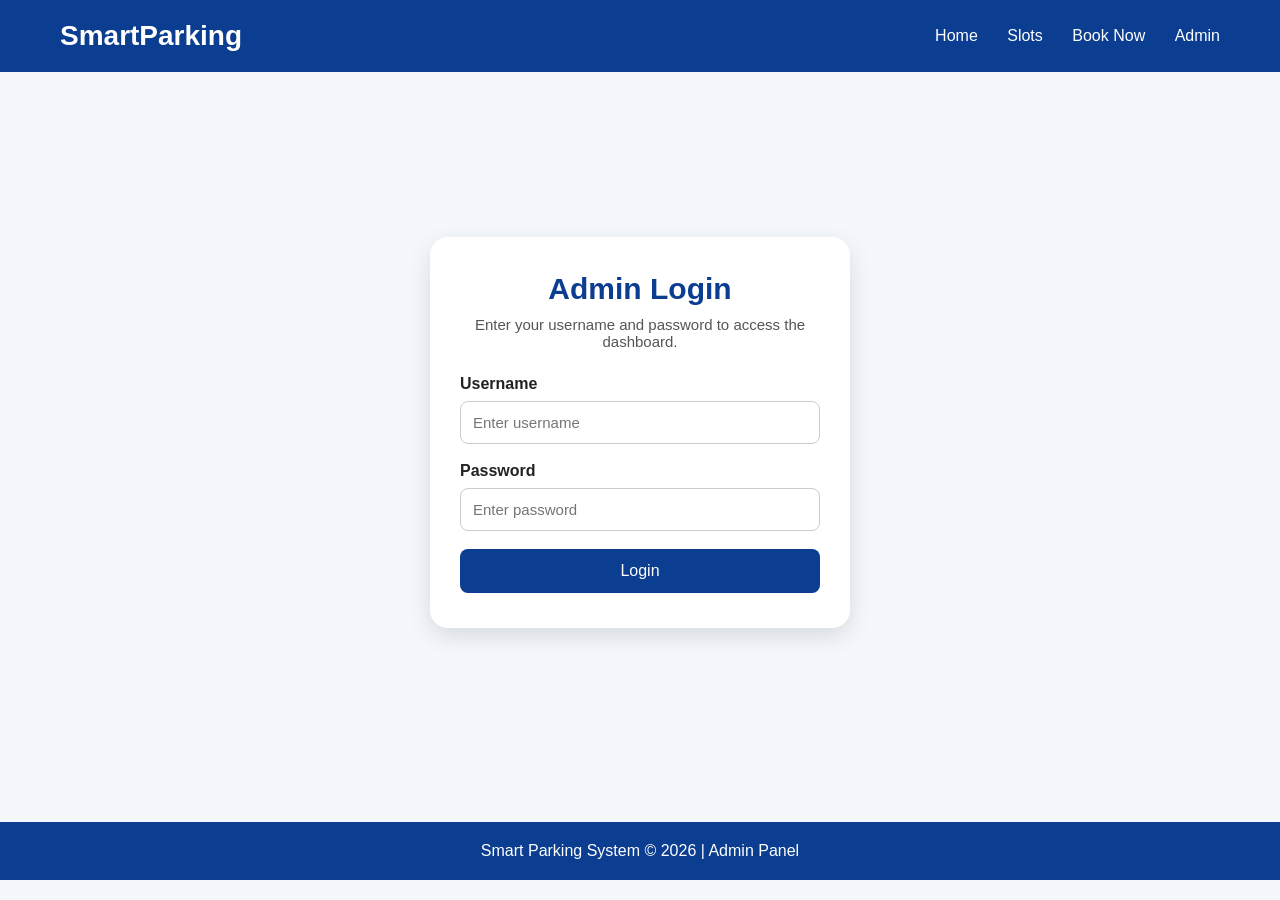
<file: WebContent/admin-login.html>
<!DOCTYPE html>
<html lang="en">
<head>
  <meta charset="UTF-8" />
  <meta name="viewport" content="width=device-width, initial-scale=1.0" />
  <title>Admin Login - Smart Parking System</title>
  <link rel="stylesheet" href="style.css" />
</head>
<body>

  <!-- Navbar -->
  <header class="navbar">
    <div class="logo">SmartParking</div>
    <nav>
      <a href="index.html">Home</a>
      <a href="slots.jsp">Slots</a>
      <a href="booking.html">Book Now</a>
      <a href="admin-login.html">Admin</a>
    </nav>
  </header>

  <!-- Login Section -->
  <section class="login-section">
    <div class="login-box">
      <h2>Admin Login</h2>
      <p>Enter your username and password to access the dashboard.</p>

      <form action="adminLogin" method="post">
        <div class="input-group">
          <label for="username">Username</label>
          <input type="text" id="username" name="username" placeholder="Enter username" required />
        </div>

        <div class="input-group">
          <label for="password">Password</label>
          <input type="password" id="password" name="password" placeholder="Enter password" required />
        </div>

        <button type="submit" class="login-btn">Login</button>
      </form>
    </div>
  </section>

  <!-- Footer -->
  <footer class="footer">
    <p>Smart Parking System © 2026 | Admin Panel</p>
  </footer>

</body>
</html>
</file>
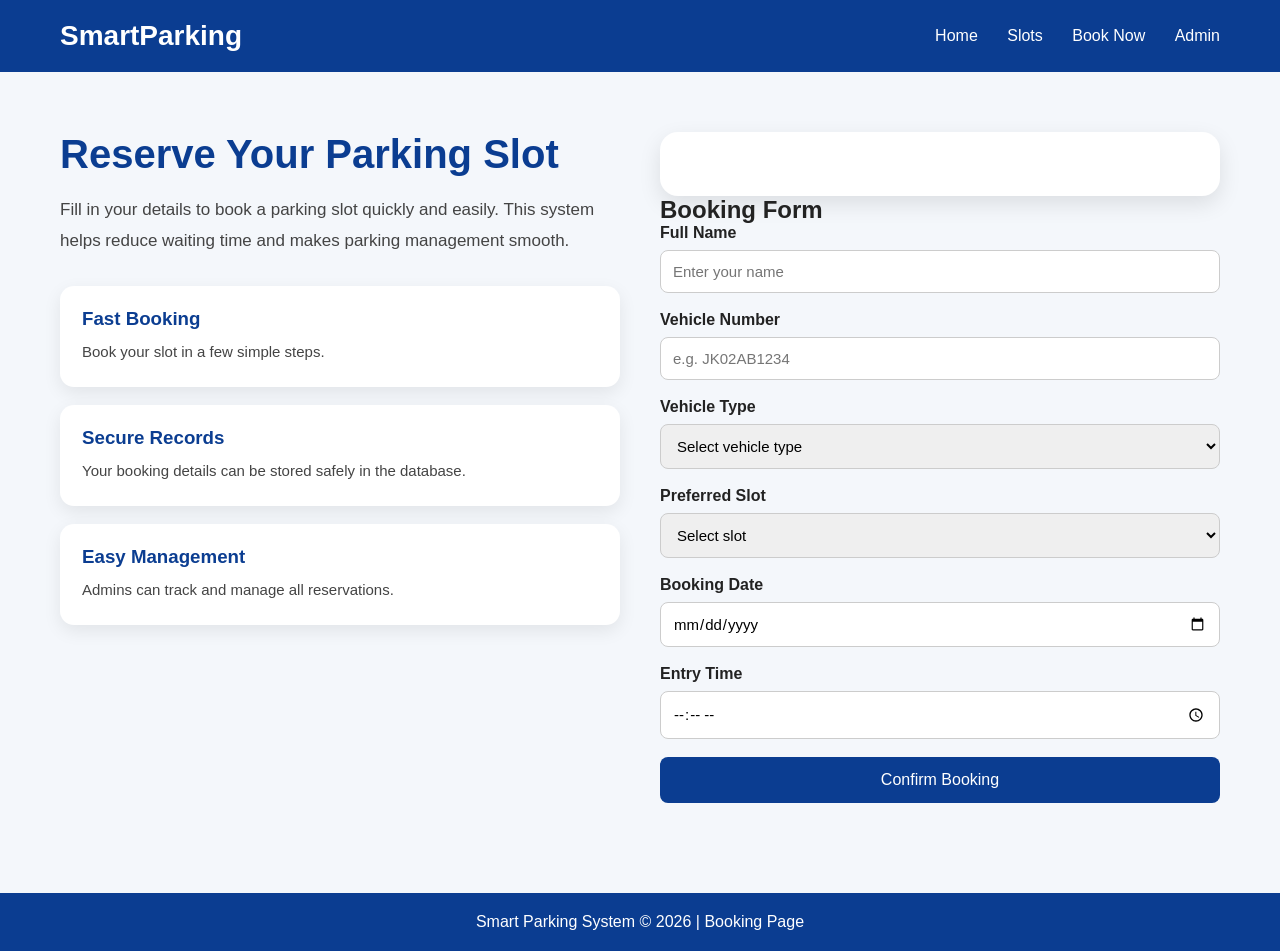
<file: WebContent/booking.html>
<!DOCTYPE html>
<html lang="en">
<head>
  <meta charset="UTF-8" />
  <meta name="viewport" content="width=device-width, initial-scale=1.0" />
  <title>Book Slot - Smart Parking System</title>
  <link rel="stylesheet" href="style.css" />
</head>
<body>

  <!-- Navbar -->
  <header class="navbar">
    <div class="logo">SmartParking</div>
    <nav>
      <a href="index.html">Home</a>
      <a href="slots.jsp">Slots</a>
      <a href="booking.html">Book Now</a>
      <a href="admin-login.html">Admin</a>
    </nav>
  </header>

  <!-- Booking Section -->
  <section class="booking-section">
    <div class="booking-container">
      <div class="booking-left">
        <h1>Reserve Your Parking Slot</h1>
        <p>
          Fill in your details to book a parking slot quickly and easily.
          This system helps reduce waiting time and makes parking management smooth.
        </p>
        <div class="booking-info">
          <div class="info-box">
            <h3>Fast Booking</h3>
            <p>Book your slot in a few simple steps.</p>
          </div>
          <div class="info-box">
            <h3>Secure Records</h3>
            <p>Your booking details can be stored safely in the database.</p>
          </div>
          <div class="info-box">
            <h3>Easy Management</h3>
            <p>Admins can track and manage all reservations.</p>
          </div>
        </div>
      </div>

      <div class="booking-right">
        <form class="booking-form" action="bookSlot" method="post"></form>
          <h2>Booking Form</h2>

          <div class="form-group">
            <label for="fullname">Full Name</label>
            <input type="text" id="fullname" name="fullname" placeholder="Enter your name" required>
          </div>

          <div class="form-group">
            <label for="vehicle">Vehicle Number</label>
            <input type="text" id="vehicle" name="vehicle" placeholder="e.g. JK02AB1234" required>
          </div>

          <div class="form-group">
            <label for="vehicletype">Vehicle Type</label>
            <select id="vehicletype" name="vehicletype" required>
              <option value="">Select vehicle type</option>
              <option value="Car">Car</option>
              <option value="Bike">Bike</option>
              <option value="Scooter">Scooter</option>
            </select>
          </div>

          <div class="form-group">
            <label for="slot">Preferred Slot</label>
            <select id="slot" name="slot" required>
              <option value="">Select slot</option>
              <option value="A1">A1</option>
              <option value="A2">A2</option>
              <option value="A3">A3</option>
              <option value="A4">A4</option>
              <option value="B1">B1</option>
              <option value="B2">B2</option>
            </select>
          </div>

          <div class="form-group">
            <label for="date">Booking Date</label>
            <input type="date" id="date" name="date" required>
          </div>

          <div class="form-group">
            <label for="time">Entry Time</label>
            <input type="time" id="time" name="time" required>
          </div>

          <button type="submit" class="book-btn">Confirm Booking</button>
        </form>
      </div>
    </div>
  </section>

  <!-- Footer -->
  <footer class="footer">
    <p>Smart Parking System © 2026 | Booking Page</p>
  </footer>

</body>
</html>
</file>
<file: WebContent/style.css>
* {
    margin: 0;
    padding: 0;
    box-sizing: border-box;
    font-family: Arial, sans-serif;
  }
  
  body {
    background: #f4f7fb;
    color: #222;
  }
  
  /* Navbar */
  .navbar {
    width: 100%;
    display: flex;
    justify-content: space-between;
    align-items: center;
    padding: 20px 60px;
    background: #0b3d91;
    color: white;
  }
  
  .logo {
    font-size: 28px;
    font-weight: bold;
  }
  
  .navbar nav a {
    color: white;
    text-decoration: none;
    margin-left: 25px;
    font-size: 16px;
    transition: 0.3s;
  }
  
  .navbar nav a:hover {
    color: #ffd166;
  }
  
  /* Hero Section */
  .hero {
    display: flex;
    justify-content: space-between;
    align-items: center;
    padding: 70px 60px;
    gap: 40px;
    flex-wrap: wrap;
  }
  
  .hero-text {
    flex: 1;
    min-width: 300px;
  }
  
  .hero-text h1 {
    font-size: 48px;
    color: #0b3d91;
    margin-bottom: 20px;
  }
  
  .hero-text p {
    font-size: 18px;
    line-height: 1.7;
    margin-bottom: 30px;
    color: #444;
  }
  
  .hero-buttons {
    display: flex;
    gap: 15px;
    flex-wrap: wrap;
  }
  
  .btn {
    padding: 14px 24px;
    text-decoration: none;
    border-radius: 8px;
    font-size: 16px;
    transition: 0.3s;
  }
  
  .primary {
    background: #0b3d91;
    color: white;
  }
  
  .primary:hover {
    background: #082c68;
  }
  
  .secondary {
    background: #ffd166;
    color: black;
  }
  
  .secondary:hover {
    background: #e6bb56;
  }
  
  .hero-image {
    flex: 1;
    min-width: 300px;
    text-align: center;
  }
  
  .hero-image img {
    width: 100%;
    max-width: 520px;
    border-radius: 20px;
    box-shadow: 0 8px 25px rgba(0,0,0,0.15);
  }
  
  /* Features */
  .features {
    padding: 60px;
    text-align: center;
  }
  
  .features h2 {
    font-size: 34px;
    margin-bottom: 35px;
    color: #0b3d91;
  }
  
  .feature-cards {
    display: flex;
    gap: 25px;
    justify-content: center;
    flex-wrap: wrap;
  }
  
  .card {
    background: white;
    padding: 30px 20px;
    width: 280px;
    border-radius: 14px;
    box-shadow: 0 6px 18px rgba(0,0,0,0.08);
  }
  
  .card h3 {
    margin-bottom: 12px;
    color: #0b3d91;
  }
  
  /* About */
  .about {
    background: white;
    padding: 60px;
    text-align: center;
  }
  
  .about h2 {
    font-size: 32px;
    margin-bottom: 20px;
    color: #0b3d91;
  }
  
  .about p {
    max-width: 800px;
    margin: auto;
    line-height: 1.8;
    font-size: 17px;
    color: #444;
  }
  
  /* Footer */
  .footer {
    background: #0b3d91;
    color: white;
    text-align: center;
    padding: 20px;
    margin-top: 30px;
  }
  
  /* Responsive */
  @media (max-width: 768px) {
    .navbar {
      flex-direction: column;
      gap: 15px;
      padding: 20px;
    }
  
    .navbar nav {
      display: flex;
      flex-wrap: wrap;
      justify-content: center;
      gap: 12px;
    }
  
    .navbar nav a {
      margin-left: 0;
    }
  
    .hero {
      padding: 40px 20px;
    }
  
    .hero-text h1 {
      font-size: 34px;
    }
  
    .features,
    .about {
      padding: 40px 20px;
    }
  }
  /* Admin Login Page */
.login-section {
    min-height: 80vh;
    display: flex;
    justify-content: center;
    align-items: center;
    padding: 40px 20px;
  }
  
  .login-box {
    background: white;
    width: 100%;
    max-width: 420px;
    padding: 35px 30px;
    border-radius: 18px;
    box-shadow: 0 8px 25px rgba(0, 0, 0, 0.12);
    text-align: center;
  }
  
  .login-box h2 {
    color: #0b3d91;
    margin-bottom: 10px;
    font-size: 30px;
  }
  
  .login-box p {
    color: #555;
    margin-bottom: 25px;
    font-size: 15px;
  }
  
  .input-group {
    text-align: left;
    margin-bottom: 18px;
  }
  
  .input-group label {
    display: block;
    margin-bottom: 8px;
    font-weight: bold;
    color: #222;
  }
  
  .input-group input {
    width: 100%;
    padding: 12px;
    border: 1px solid #ccc;
    border-radius: 8px;
    font-size: 15px;
    outline: none;
  }
  
  .input-group input:focus {
    border-color: #0b3d91;
  }
  
  .login-btn {
    width: 100%;
    padding: 13px;
    background: #0b3d91;
    color: white;
    border: none;
    border-radius: 8px;
    font-size: 16px;
    cursor: pointer;
    transition: 0.3s;
  }
  
  .login-btn:hover {
    background: #082c68;
  }

  /* Admin Dashboard */
.dashboard-section {
    padding: 50px 60px;
  }
  
  .dashboard-header {
    text-align: center;
    margin-bottom: 35px;
  }
  
  .dashboard-header h1 {
    font-size: 38px;
    color: #0b3d91;
    margin-bottom: 10px;
  }
  
  .dashboard-header p {
    color: #555;
    font-size: 17px;
  }
  
  .dashboard-cards {
    display: grid;
    grid-template-columns: repeat(auto-fit, minmax(220px, 1fr));
    gap: 20px;
    margin-bottom: 40px;
  }
  
  .dashboard-card {
    background: white;
    padding: 28px 20px;
    border-radius: 16px;
    text-align: center;
    box-shadow: 0 6px 18px rgba(0,0,0,0.08);
  }
  
  .dashboard-card h3 {
    color: #0b3d91;
    margin-bottom: 10px;
    font-size: 20px;
  }
  
  .dashboard-card p {
    font-size: 30px;
    font-weight: bold;
    color: #222;
  }
  
  .table-container {
    background: white;
    padding: 25px;
    border-radius: 16px;
    box-shadow: 0 6px 18px rgba(0,0,0,0.08);
    overflow-x: auto;
  }
  
  .table-container h2 {
    margin-bottom: 20px;
    color: #0b3d91;
  }
  
  table {
    width: 100%;
    border-collapse: collapse;
  }
  
  table thead {
    background: #0b3d91;
    color: white;
  }
  
  table th,
  table td {
    padding: 14px;
    text-align: center;
    border-bottom: 1px solid #ddd;
  }
  
  .available {
    color: green;
    font-weight: bold;
  }
  
  .occupied {
    color: red;
    font-weight: bold;
  }
  
  .action-btn {
    padding: 10px 14px;
    border: none;
    border-radius: 8px;
    background: #0b3d91;
    color: white;
    cursor: pointer;
    transition: 0.3s;
  }
  
  .action-btn:hover {
    background: #082c68;
  }
  
  .free-btn {
    background: #d9534f;
  }
  
  .free-btn:hover {
    background: #b52b27;
  }
  
  @media (max-width: 768px) {
    .dashboard-section {
      padding: 35px 20px;
    }
  
    .dashboard-header h1 {
      font-size: 30px;
    }
  
    .dashboard-card p {
      font-size: 26px;
    }
  }
  /* Booking Page */
.booking-section {
    padding: 60px;
  }
  
  .booking-container {
    display: flex;
    gap: 40px;
    align-items: flex-start;
    justify-content: space-between;
    flex-wrap: wrap;
  }
  
  .booking-left {
    flex: 1;
    min-width: 300px;
  }
  
  .booking-left h1 {
    font-size: 40px;
    color: #0b3d91;
    margin-bottom: 18px;
  }
  
  .booking-left p {
    font-size: 17px;
    color: #444;
    line-height: 1.8;
    margin-bottom: 30px;
  }
  
  .booking-info {
    display: flex;
    flex-direction: column;
    gap: 18px;
  }
  
  .info-box {
    background: white;
    padding: 22px;
    border-radius: 14px;
    box-shadow: 0 6px 18px rgba(0,0,0,0.08);
  }
  
  .info-box h3 {
    color: #0b3d91;
    margin-bottom: 8px;
  }
  
  .info-box p {
    margin-bottom: 0;
    font-size: 15px;
  }
  
  .booking-right {
    flex: 1;
    min-width: 320px;
  }
  
  .booking-form {
    background: white;
    padding: 32px;
    border-radius: 18px;
    box-shadow: 0 8px 22px rgba(0,0,0,0.10);
  }
  
  .booking-form h2 {
    text-align: center;
    color: #0b3d91;
    margin-bottom: 22px;
  }
  
  .form-group {
    margin-bottom: 18px;
  }
  
  .form-group label {
    display: block;
    margin-bottom: 8px;
    font-weight: bold;
    color: #222;
  }
  
  .form-group input,
  .form-group select {
    width: 100%;
    padding: 12px;
    border: 1px solid #ccc;
    border-radius: 8px;
    font-size: 15px;
    outline: none;
  }
  
  .form-group input:focus,
  .form-group select:focus {
    border-color: #0b3d91;
  }
  
  .book-btn {
    width: 100%;
    padding: 14px;
    background: #0b3d91;
    color: white;
    border: none;
    border-radius: 8px;
    font-size: 16px;
    cursor: pointer;
    transition: 0.3s;
  }
  
  .book-btn:hover {
    background: #082c68;
  }
  
  @media (max-width: 768px) {
    .booking-section {
      padding: 35px 20px;
    }
  
    .booking-left h1 {
      font-size: 30px;
    }
  
    .booking-form {
      padding: 24px;
    }
  }
  /* Slots Page */
.slots-section {
    padding: 60px;
  }
  
  .slots-header {
    text-align: center;
    margin-bottom: 30px;
  }
  
  .slots-header h1 {
    font-size: 38px;
    color: #0b3d91;
    margin-bottom: 10px;
  }
  
  .slots-header p {
    font-size: 17px;
    color: #555;
  }
  
  .slots-summary {
    display: flex;
    justify-content: center;
    gap: 20px;
    flex-wrap: wrap;
    margin-bottom: 35px;
  }
  
  .summary-box {
    background: white;
    width: 220px;
    padding: 24px;
    border-radius: 14px;
    text-align: center;
    box-shadow: 0 6px 18px rgba(0,0,0,0.08);
  }
  
  .summary-box h3 {
    color: #0b3d91;
    margin-bottom: 10px;
  }
  
  .summary-box p {
    font-size: 28px;
    font-weight: bold;
    color: #222;
  }
  
  .slots-grid {
    display: grid;
    grid-template-columns: repeat(auto-fit, minmax(160px, 1fr));
    gap: 20px;
  }
  
  .slot-card {
    padding: 28px 20px;
    border-radius: 16px;
    text-align: center;
    color: white;
    box-shadow: 0 6px 18px rgba(0,0,0,0.08);
  }
  
  .slot-card h3 {
    font-size: 26px;
    margin-bottom: 8px;
  }
  
  .slot-card p {
    font-size: 16px;
    font-weight: bold;
  }
  
  .available-slot {
    background: #28a745;
  }
  
  .occupied-slot {
    background: #dc3545;
  }
  
  .legend {
    margin-top: 30px;
    display: flex;
    justify-content: center;
    gap: 25px;
    flex-wrap: wrap;
    font-size: 16px;
    font-weight: bold;
    color: #333;
  }
  
  .legend-color {
    display: inline-block;
    width: 18px;
    height: 18px;
    border-radius: 4px;
    margin-right: 8px;
    vertical-align: middle;
  }
  
  .available-legend {
    background: #28a745;
  }
  
  .occupied-legend {
    background: #dc3545;
  }
  
  @media (max-width: 768px) {
    .slots-section {
      padding: 35px 20px;
    }
  
    .slots-header h1 {
      font-size: 30px;
    }
  
    .summary-box {
      width: 100%;
      max-width: 280px;
    }
  }
</file>
